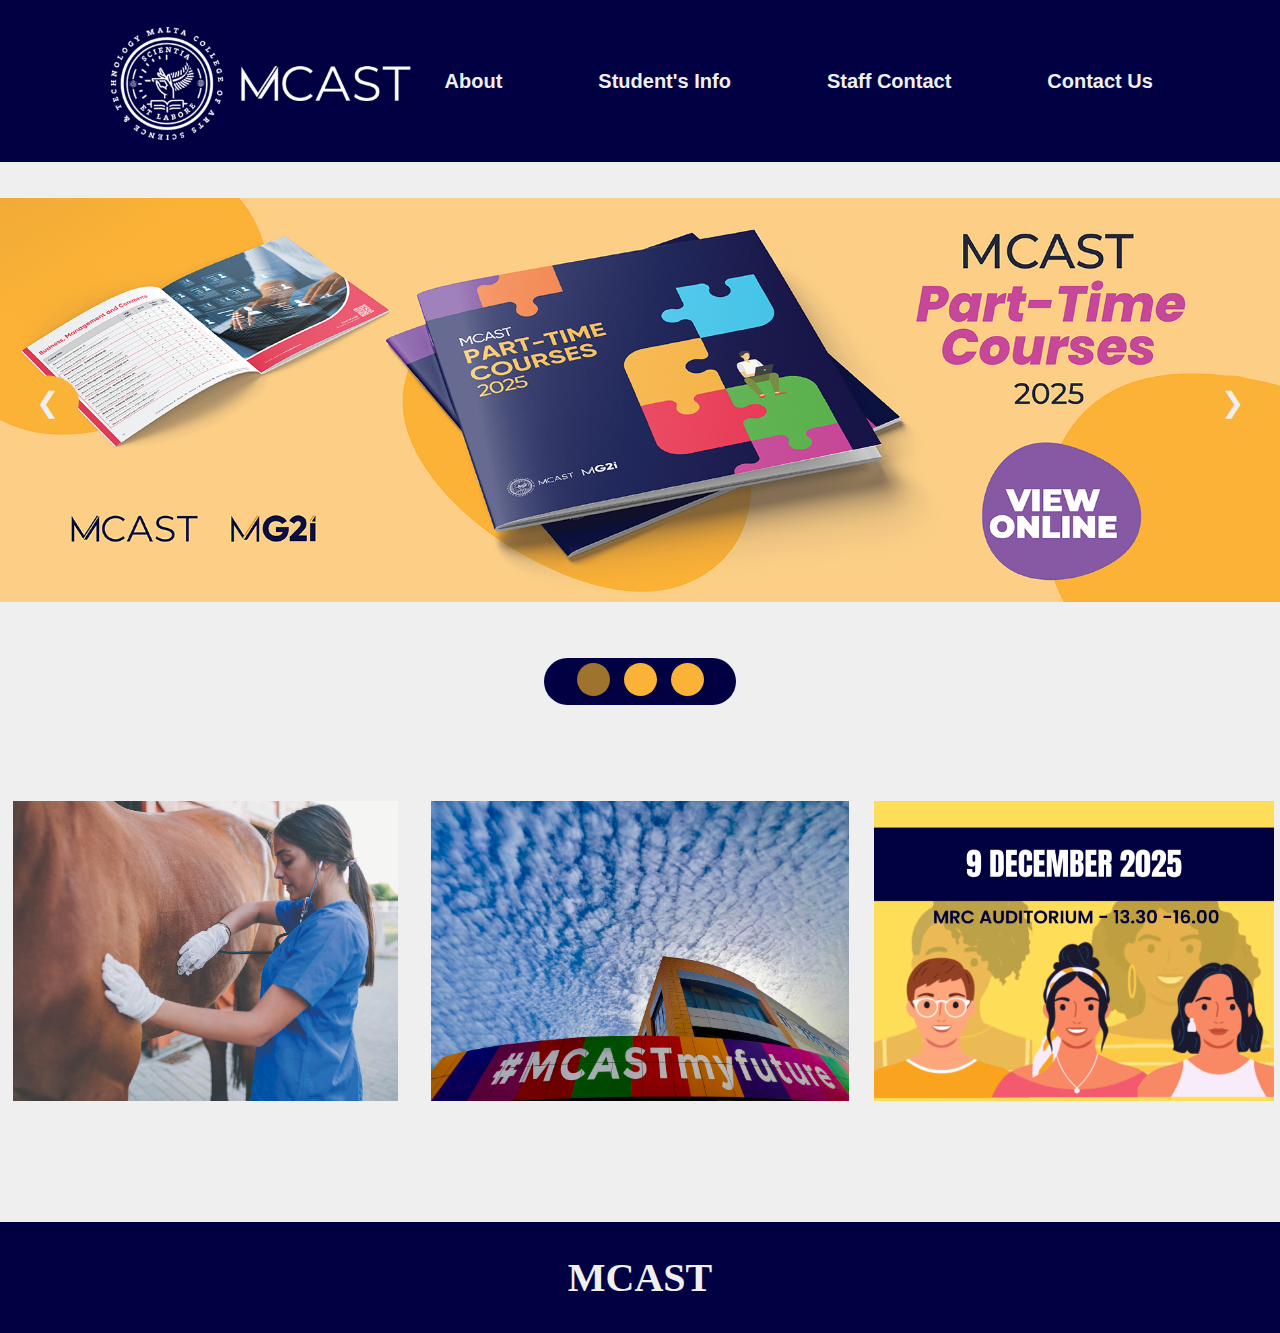
<file: index.html>
<!DOCTYPE html>
<html lang="en">
<head>
  <meta charset="UTF-8">
  <meta name="viewport" content="width=device-width, initial-scale=1.0">
  <title>Main Page</title>
  <link rel="stylesheet" href="style.css">
</head>
<body>
  <nav class="navbar">
        <ul class="container">
            <li><a href="index.html"><img src="assets/McastLogo4-1 (1).png" alt=""></a></li>
            <li><a href="about.html">About</a></li>
            <li><a href="student.html">Student's Info</a></li>
            <li><a href="staff.html">Staff Contact</a></li>
            <li><a href="contact.html">Contact Us</a></li>
        </ul>
        
    </nav>
  
  
  
  <div class="slideshow-container">
    
    <div class="mySlides fade">
      <img src="assets/Part Time.jpg" style="width:100%">
    </div>
    
    <div class="mySlides fade">
      <img src="assets/apprenticeship.png" style="width:100%">
    </div>
    
    <div class="mySlides fade">
      <img src="assets/Student Handbook.jpg" style="width:100%">
    </div>
    
    
    <a class="prev" onclick="plusSlides(-1)">&#10094;</a>
    <a class="next" onclick="plusSlides(1)">&#10095;</a>
  </div>
  
  <div class="button" style="text-align:center">
    <span class="dot" onclick="currentSlide(1)"></span>
    <span class="dot" onclick="currentSlide(2)"></span>
    <span class="dot" onclick="currentSlide(3)"></span>
  </div>
  
  
  <div class="pics grid-3col">
    <a href="student.html">
      <img src="assets/horse.jpg" alt="pic 1">
      <h1>Courses</h1>
    </a>
    <a href="student.html">
    <img src="assets/mcast campus sky.jpg" alt="pic 2">
      <h1>Student's Info</h1>
    </a>
    <a href="contact.html">
    <img src="assets/9 dec auditorium.png" alt="pic 3">
      <h1>Contact Us</h1>
    </a>
  </div>
  
  <footer class="bottom">
    <h1>MCAST</h1>
  </footer>
  
  <script>
    let slideIndex = 1;
    showSlides(slideIndex);
    
    function plusSlides(n) {
      showSlides(slideIndex += n);
    }
    
    function currentSlide(n) {
      showSlides(slideIndex = n);
    }
    
    function showSlides(n) {
      let i;
      let slides = document.getElementsByClassName("mySlides");
      let dots = document.getElementsByClassName("dot");
      
      if (n > slides.length) { slideIndex = 1 }
      if (n < 1) { slideIndex = slides.length }
      
      for (i = 0; i < slides.length; i++) {
        slides[i].style.display = "none";
      }
      
      for (i = 0; i < dots.length; i++) {
        dots[i].className = dots[i].className.replace(" active", "");
      }
      
      slides[slideIndex - 1].style.display = "block";
      dots[slideIndex - 1].className += " active";
    }
  </script>
</body>
</html>
</file>
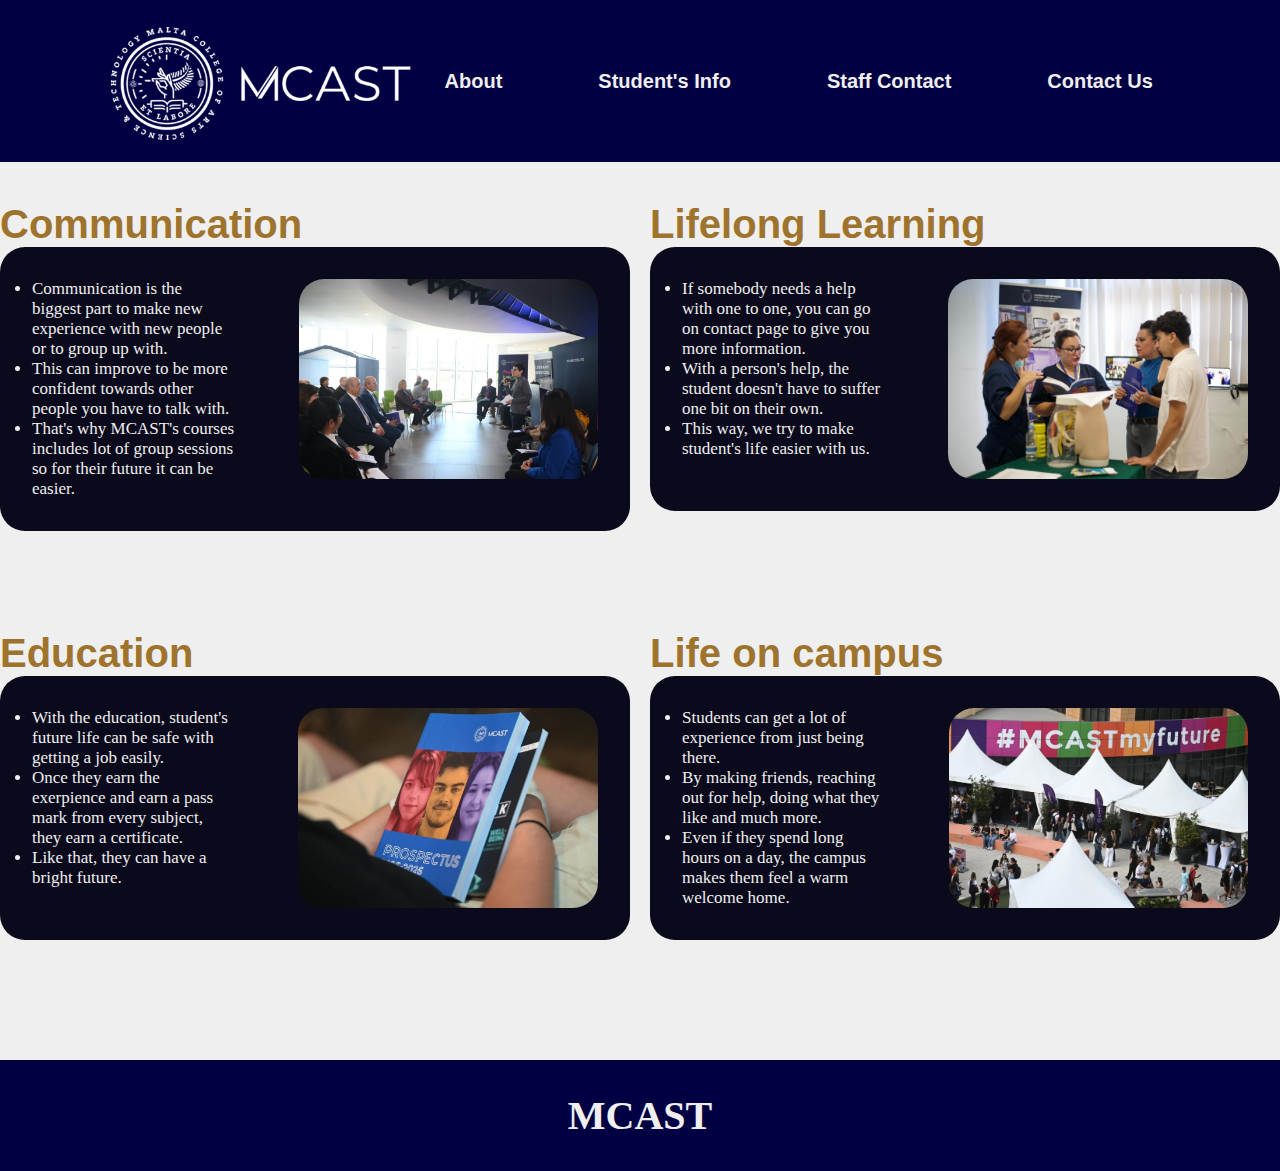
<file: about.html>
<!DOCTYPE html>
<html lang="en">
<head>
    <meta charset="UTF-8">
    <meta name="viewport" content="width=device-width, initial-scale=1.0">
    <title>About Page</title>
    <link rel="stylesheet" href="style.css">
</head>
<body>
    <nav class="navbar">
        <ul class="container">
            <li><a href="index.html"><img src="assets/McastLogo4-1 (1).png" alt=""></a></li>
            <li><a href="about.html">About</a></li>
            <li><a href="student.html">Student's Info</a></li>
            <li><a href="staff.html">Staff Contact</a></li>
            <li><a href="contact.html">Contact Us</a></li>
        </ul>
        
    </nav>
    <div class="container">
        <div class="grid-2col">
            <div class="cntr">
                <h1>Communication</h1>
                <div class="comms">
                    <ul>
                        <li>Communication is the biggest part to make new experience with new people or to group up with.</li>
                        <li>This can improve to be more confident towards other people you have to talk with.</li>
                        <li>That's why MCAST's courses includes lot of group sessions so for their future it can be easier.</li>
                    </ul>
                    <img src="assets/Meeting.jpg" alt="pic 1">
                </div>
            </div>
            
            <div class="cntr">
                <h1>Lifelong Learning</h1>
                <div class="comms">
                    <ul>
                        <li>If somebody needs a help with one to one, you can go on contact page to give you more information.</li>
                        <li>With a person's help, the student doesn't have to suffer one bit on their own.</li>
                        <li>This way, we try to make student's life easier with us.</li>
                    </ul>
                    <img src="assets/people talkin biology.jpg" alt="pic 2">
                </div>
            </div>
            
            <div class="cntr">
                <h1>Education</h1>
                <div class="comms">
                    <ul>
                        <li>With the education, student's future life can be safe with getting a job easily.</li>
                        <li>Once they earn the exerpience and earn a pass mark from every subject, they earn a certificate.</li>
                        <li>Like that, they can have a bright future.</li>
                    </ul>
                    <img src="assets/prospectus.jpg" alt="pic 3">
                </div>
            </div>
            
            <div class="cntr">
                <h1>Life on campus</h1>
                <div class="comms">
                    <ul>
                        <li>Students can get a lot of experience from just being there.</li>
                        <li>By making friends, reaching out for help, doing what they like and much more.</li>
                        <li>Even if they spend long hours on a day, the campus makes them feel a warm welcome home.</li>
                    </ul>
                    <img src="assets/campus.jpg" alt="pic 4">
                </div>
            </div>
            
            
        </div>
        
    </div>
    
    
    
    <footer class="bottom">
        <h1>MCAST</h1>
    </footer>
</body>
</html>
</file>
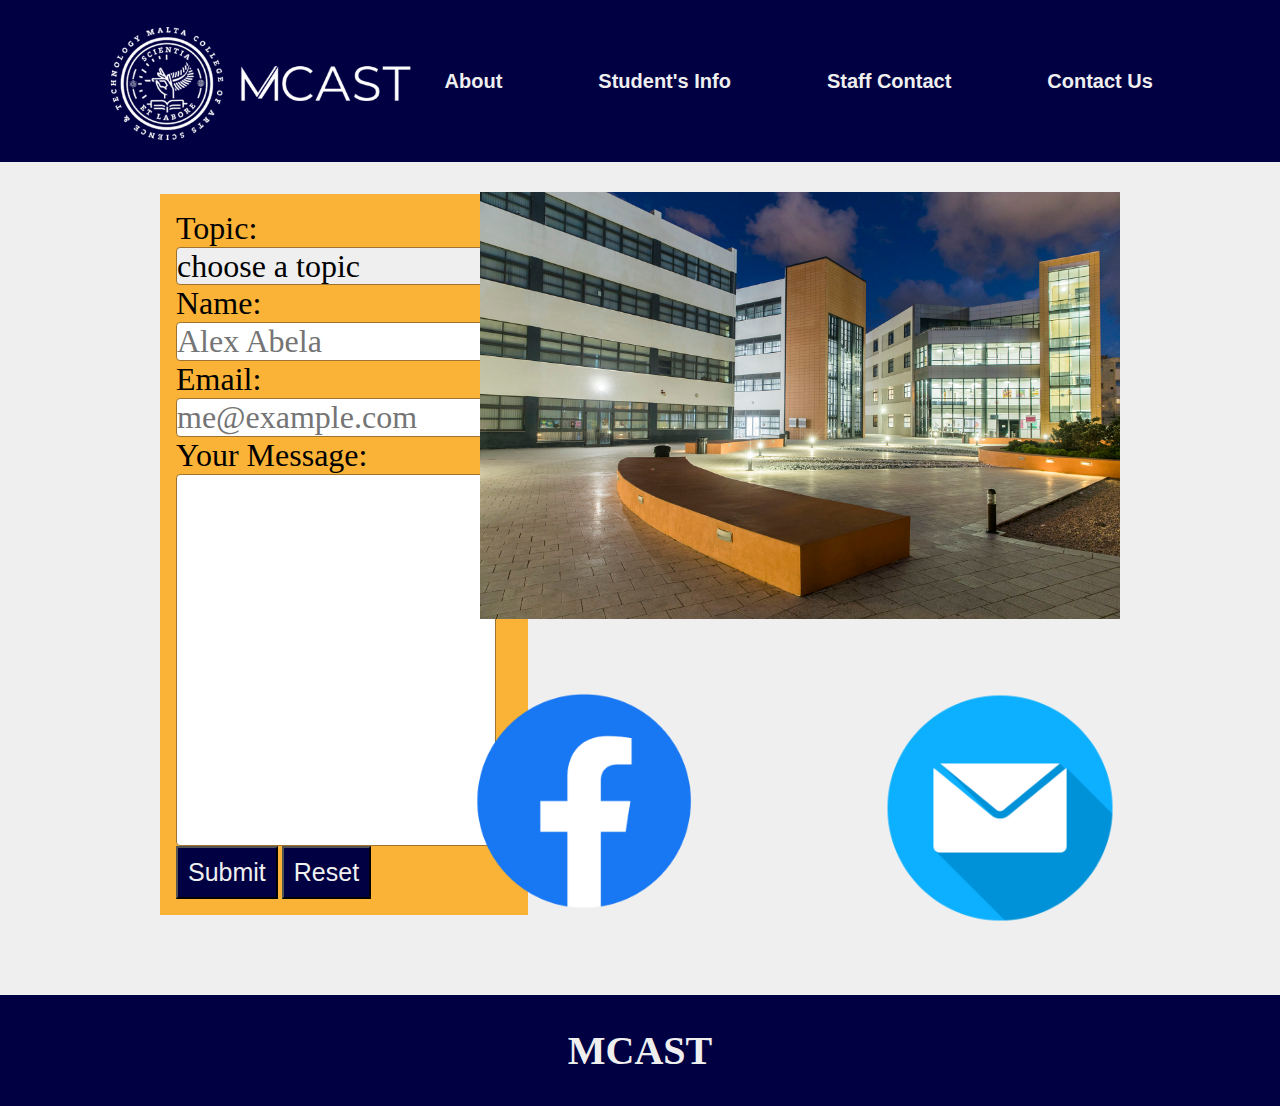
<file: contact.html>
<!DOCTYPE html>
<html lang="en">
<head>
    <meta charset="UTF-8">
    <meta name="viewport" content="width=device-width, initial-scale=1.0">
    <title>Contact Page</title>
    <link rel="stylesheet" href="style.css">
</head>
<body>
    <nav class="navbar">
        <ul class="container">
            <li><a href="index.html"><img src="assets/McastLogo4-1 (1).png" alt=""></a></li>
            <li><a href="about.html">About</a></li>
            <li><a href="student.html">Student's Info</a></li>
            <li><a href="staff.html">Staff Contact</a></li>
            <li><a href="contact.html">Contact Us</a></li>
        </ul>
        
    </nav>
    
    
    <form action="malito:info@coffee.com" method="post" enctype="text/plain" class="contact-form">
        
        <div>
            <label for="input-topic">Topic:</label>
            <select name="topic" id="input-topic" required>
                <option value="" disabled selected> choose a topic</option>
                <option value="Courses Information">Courses Information</option>
                <option value="Registering as a new student">Registering as a new student</option>
                <option value="Other">Other</option>
            </select>
        </div>
        
        <div>
            <label for="input-name">Name:</label>
            <input type="text" name="name" id="input-name"
            placeholder="Alex Abela"
            required
            minlength="4">
        </div>
        
        <div>
            <label for="input-email">Email:</label>
            <input type="email" name="email" 
            id="input-email"
            placeholder="me@example.com"
            required>
        </div>
        
        <div>
            <label for="input-message">Your Message:</label>
            <textarea name="message" id="input-message"
            placeholder="your message here..."
            cols="30" rows="10"
            required
            minlength="20">
        </textarea>
    </div>
    
    <button type="submit" class="btn btn-primary">Submit</button>
    <button type="reset" class="btn btn-secondary">Reset</button>
</form>

<div class="main-pic">
    <img src="assets/mcast night campus.jpg" alt="main pic">
    </div>

    <div class="fb">
    <img src="assets/facebook logo.png" alt="fb logo">
    </div>
    <div class="email">
<img src="assets/email logo.png" alt="email pic">
    </div>

<footer class="bottom">
    <h1>MCAST</h1>
</footer>
</body>
</html>
</file>
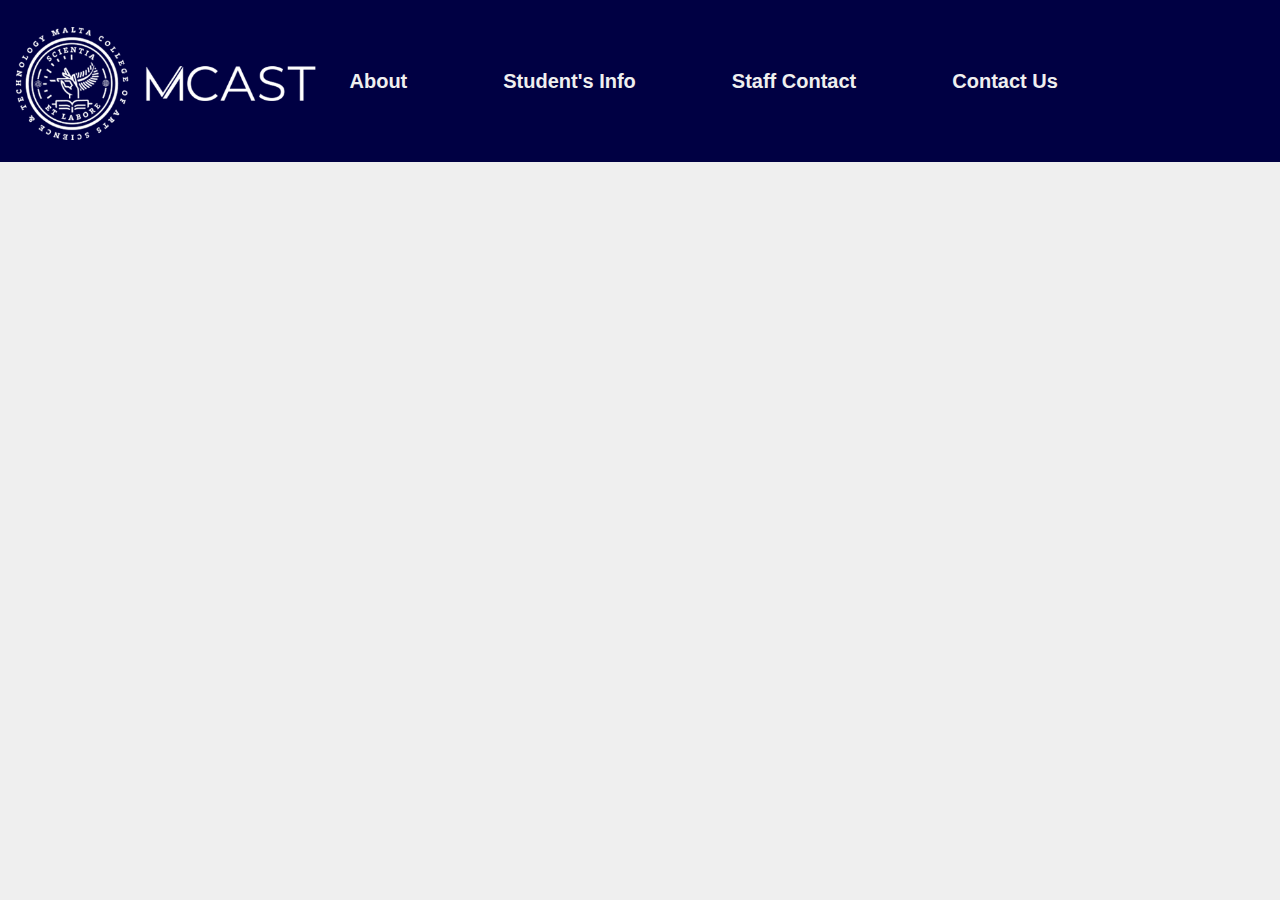
<file: main.html>
<!DOCTYPE html>
<html lang="en">
<head>
    <meta charset="UTF-8">
    <meta name="viewport" content="width=device-width, initial-scale=1.0">
    <title>Main Page</title>
    <link rel="stylesheet" href="style.css">
</head>
<body>
    <div class="navbar">

        <ul><li><a href="main.html"><img src="New_Logo4-1 (1).png" alt=""></a></li>
            <li><a href="about.html">About</a></li>
            <li><a href="student.html">Student's Info</a></li>
            <li><a href="staff.html">Staff Contact</a></li>
            <li><a href="contact.html">Contact Us</a></li>
        </ul>
        
    </div>
</body>
</html>
</file>
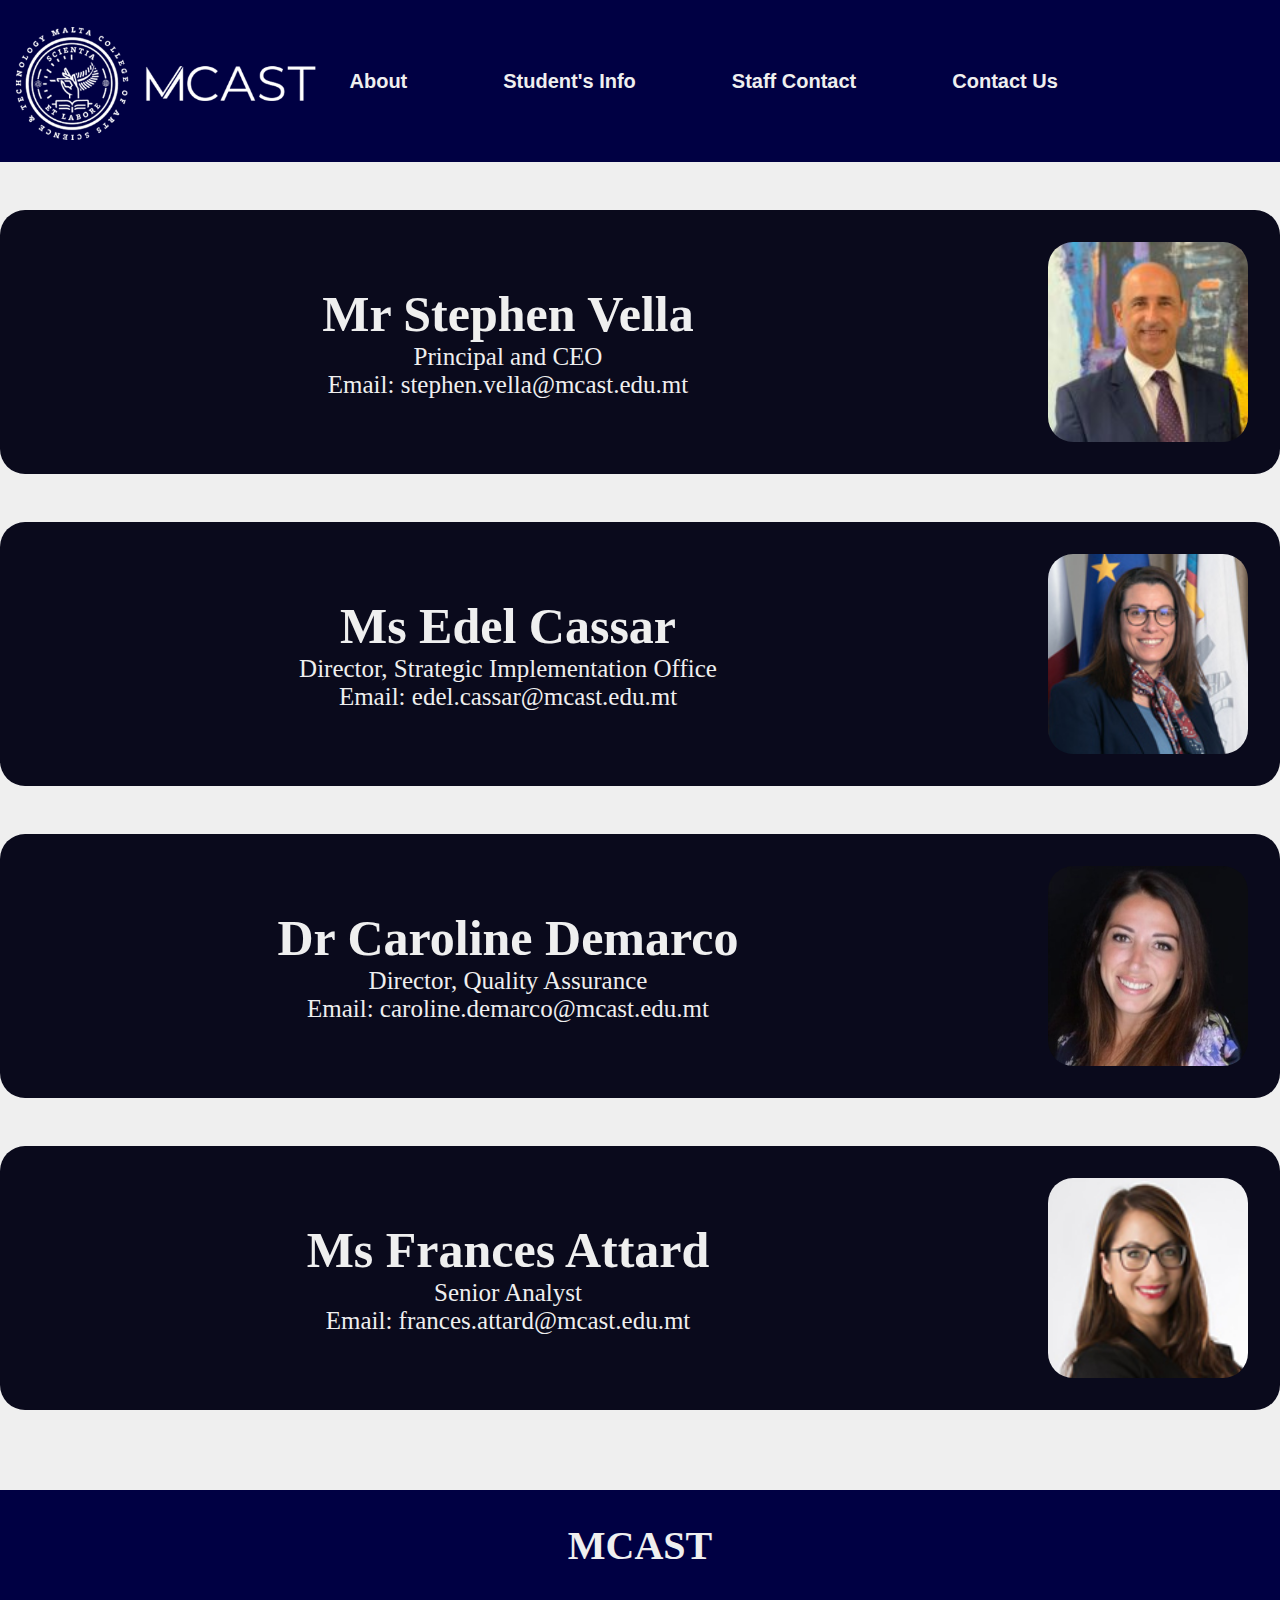
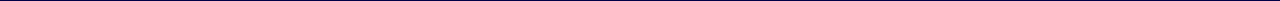
<file: staff.html>
<!DOCTYPE html>
<html lang="en">
<head>
    <meta charset="UTF-8">
    <meta name="viewport" content="width=device-width, initial-scale=1.0">
    <title>Staff Contact Page</title>
     <link rel="stylesheet" href="style.css">
</head>
<body>
    <div class="navbar">

        <ul><li><a href="main.html"><img src="New_Logo4-1 (1).png" alt=""></a></li>
            <li><a href="about.html">About</a></li>
            <li><a href="student.html">Student's Info</a></li>
            <li><a href="staff.html">Staff Contact</a></li>
            <li><a href="contact.html">Contact Us</a></li>
        </ul>
        
    </div>

<div class="cntrb">
<div class="container-top-s">
        <div class="cntr-s">

            <div class="comms-s">
                <ul>
                    <h1>Mr Stephen Vella</h1>
                    <li>Principal and CEO</li>
                    <a href="mailto:stephen.vella@mcast.edu.mt" class="email-button">Email: stephen.vella@mcast.edu.mt</a>
                </ul>
                <img src="Stephen-Vella-1-150x150.jpeg" alt="pic 1">
            </div>
        </div>
        
        <div class="cntr-s">

            <div class="comms-s">
                <ul>
                    <h1>Ms Edel Cassar</h1>
                    <li>Director, Strategic Implementation Office</li>
                    <a href="mailto:edel.cassar@mcast.edu.mt" class="email-button">Email: edel.cassar@mcast.edu.mt</a>
                </ul>
                <img src="edelBIO.jpg" alt="pic 2">
            </div>
        </div>
        
        
    </div>

    <div class="container-top-s">
        <div class="cntr-s">

            <div class="comms-s">
                <ul>
                    <h1>Dr Caroline Demarco</h1>
                    <li>Director, Quality Assurance</li>
                    <a href="mailto:caroline.demarco@mcast.edu.mt" class="email-button">Email: caroline.demarco@mcast.edu.mt</a>
                </ul>
                <img src="photo-1-1.jpg" alt="pic 3">
            </div>
        </div>
        
        <div class="cntr-s">

            <div class="comms-s">
                <ul>
                    <h1>Ms Frances Attard</h1>
                    <li>Senior Analyst</li>
                    <a href="mailto:frances.attard@mcast.edu.mt" class="email-button">Email: frances.attard@mcast.edu.mt</a>
                </ul>
                <img src="bioFrancesca.jpg" alt="pic 4">
            </div>
        </div>
        
        
    </div>
    
    </div>
    
    


    <footer class="bottom">
        <h1>MCAST</h1>
    </footer>
</body>
</html>
</file>
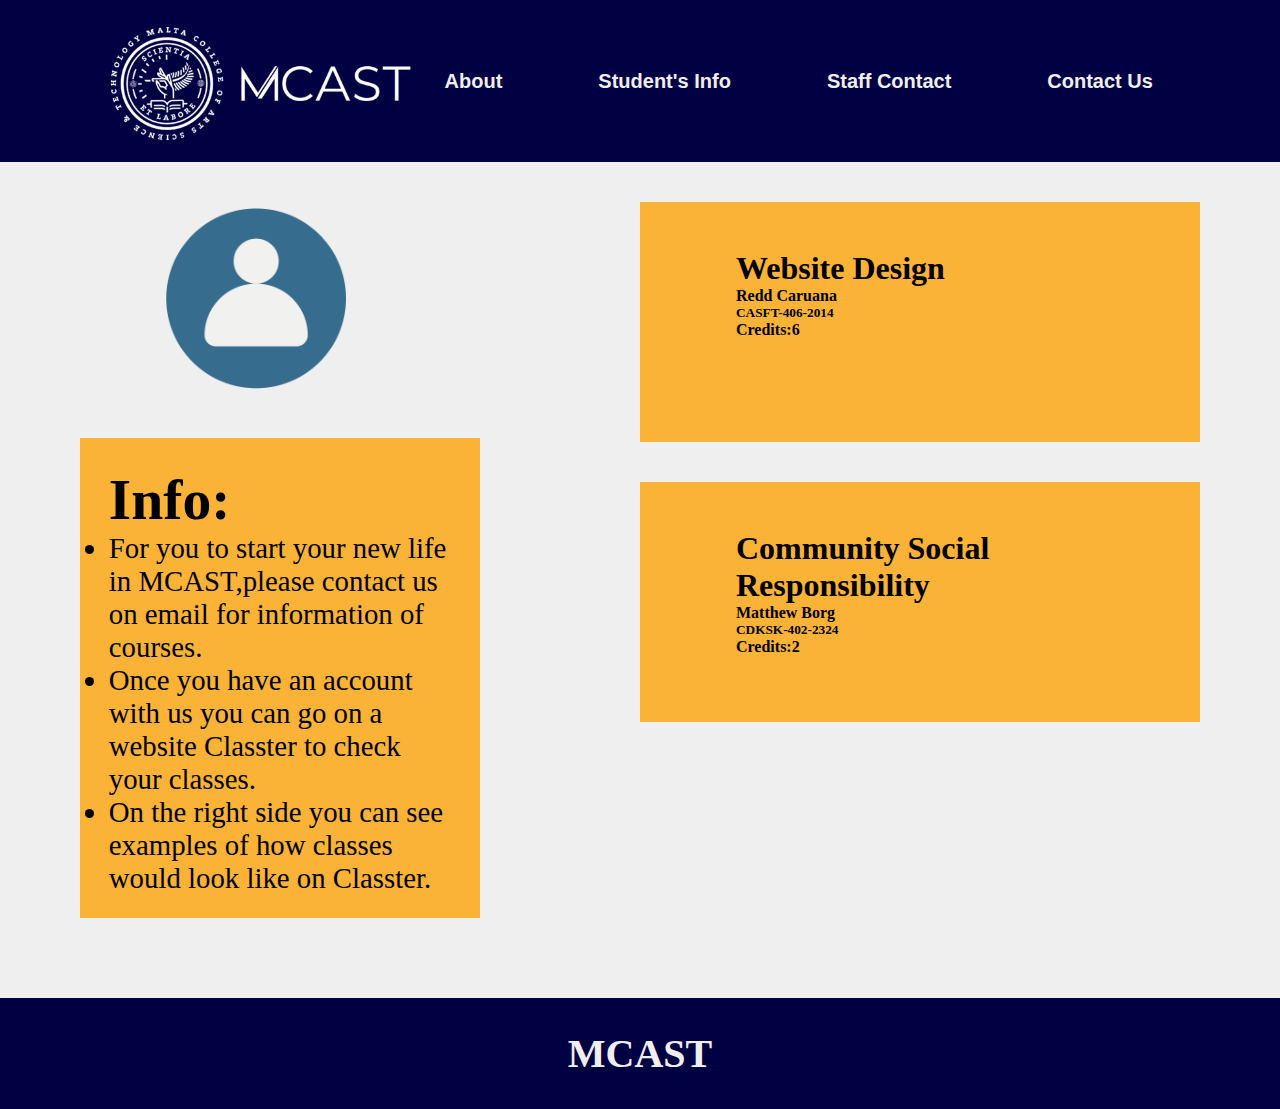
<file: student.html>
<!DOCTYPE html>
<html lang="en">
<head>
    <meta charset="UTF-8">
    <meta name="viewport" content="width=device-width, initial-scale=1.0">
    <title>Student's Info Page</title>
     <link rel="stylesheet" href="style.css">
</head>
<body>
    <nav class="navbar">
        <ul class="container">
            <li><a href="index.html"><img src="assets/McastLogo4-1 (1).png" alt=""></a></li>
            <li><a href="about.html">About</a></li>
            <li><a href="student.html">Student's Info</a></li>
            <li><a href="staff.html">Staff Contact</a></li>
            <li><a href="contact.html">Contact Us</a></li>
        </ul>
        
    </nav>
  

    <div class="grid-2col">
        <div class="box">
            <div class="image">
                <img src="assets/profile icon.png" alt="">
            </div>
    
            <div class="Sinfo">
                <h1>Info:</h1>
                <ul>
                    <li>For you to start your new life in MCAST,please contact us on email for information of courses.</li>
                    <li>Once you have an account with us you can go on a website Classter to check your classes.</li>
                    <li>On the right side you can see examples of how classes would look like on Classter.</li>
                </ul>
            </div>
        </div>
        <div class="Sholder">
                <div class="subject">
            <h1>Website Design</h1>
            <h4>Redd Caruana</h4>
            <h5>CASFT-406-2014</h5>
            <h4>Credits:6</h4>
        </div>
    
                <div class="subject">
            <h1>Community Social Responsibility</h1>
            <h4>Matthew Borg</h4>
            <h5>CDKSK-402-2324</h5>
            <h4>Credits:2</h4>
        </div>
        </div>
    </div>



    <footer class="bottom">
        <h1>MCAST</h1>
    </footer>
</body>
</html>
</file>
<file: style.css>
/*************************** Variables*****************************/
:root{
  --primary:#000043;
  --primary-shade:#0a0a1c;
  
  --secondary:#EFEFEF; 
  --secondary-shade:#aaaaaa; 
  --secondary-tint:#dabee6; 
  
  --tertiary: #FAB337;
  --tertiary-shade:#9e732d;
  --tertiary-tint:#3f3f3f;
  
  --font-size: 20px;
}
* {
  box-sizing: border-box;
  margin: 0;
  padding: 0;
}

.bg-primary { background-color: var(--primary); }

/****************************Navbar********************************/
.navbar{
  background-color:var(--primary) ;
  display: flex;
  align-items: center;
  
}   

.navbar ul{
  display: flex;
  list-style-type: none;
  gap:3rem;
  align-items: center;
}

.navbar li{
  margin: 0;
}

.navbar li a {
  text-decoration: none;
  font-family: sans-serif;
  font-size: var(--font-size);
  font-weight: bolder;
  white-space: nowrap;
  margin: 0.5rem 2rem .5rem 1rem;
}

.navbar img{
  height: 125px;
  width: auto;
  margin: 1.5rem -7rem .5rem -0.5rem;
}

a:link{
  color: var(--secondary);
}

a:visited{
  color:var(--secondary-shade);
}

a:hover{
  color: var(--tertiary-tint);
}

a:active{
  color: var(--secondary-tint);
}


/**********************SLIDESHOW********************************/

/* Slideshow */
.slideshow-container {
  width: 100%;
  height: 480px;
  position: relative;
  overflow: hidden;
  margin: 0 auto;      
  display: flex;
  justify-content: center; 
  align-items: center;    
}

.Main-slides {
  display: none;
  height: 50%;
}

.Main-slides img {
  width: 50%;
  height: 50%;
  object-fit: cover;
}

/* Controls */
.prev, .next {
  position: absolute;
  top: 50%;
  transform: translateY(-50%);
  
  padding: 10px 20px;
  margin: 0 1rem;
  border-width: 5rem;
  border-radius: 50%;  
  
  font-size: 28px;
  
  background: var(--tertiary);
  color: var(--secondary);
  
  cursor: pointer;
  background-size: 5rem;
  width: auto;
}


.prev { left: 0; }   
.next { right: 0; }


/* Text & dots */
.text {
  position: absolute;
  bottom: 25px;
  width: 100%;
  text-align: center;
  color: var(--secondary);
}

.dot {
  height: 33px;
  width: 33px;
  margin: 5px;
  background: var(--tertiary);
  border-radius: 50%;
  display: inline-block;
}

.button{
  background-color: var(--primary);
  border-radius: 25px;
  max-width: 12rem;
  margin: 1rem auto;
  
}

.active { background: var(--tertiary-shade); }

/*************************PICS ON MAIN PAGE******************************/

.pics a {
  display: block;
  text-align: center;
}
.pics img{
  height: 300px;
  object-fit: cover;
  
  margin: 5rem auto 0 auto;
}




/**********************************FOOTER**********************/
.bottom{
  background-color: var(--primary);
  
  display: flex;
  align-items: center;
  justify-content: center;
  
  
  color: var(--secondary);
  font-size: 20px;
  width: 100%;
  margin-top: 5rem;
  padding: 2rem;
}

.bottom h1{
  margin:auto; 
}


/*****************************ABOUT PAGE***************************/

.container-top{
  display: flex;
}

.comms{
  display: flex;
  background-color: var(--primary-shade);
  height: auto;
  border-radius: 25px;
}

.comms ul {
  margin: 2rem 2rem;
  color: var(--secondary);
  font-family: 'Times New Roman', Times, serif;
  font-size: 17px;
}

.comms img{
  height: 200px;
  width: auto;
  margin: 2rem 2rem ;
  border-radius: 25px;
}

.cntr{
  margin: 2.5rem auto;
  font-family: sans-serif;
  color: var(--tertiary-shade);
  font-size: 20px;
}

.cntrb{
  margin: 2.5rem auto;
}

body{
  background-color: var(--secondary);
}


/***************************STAFF CONTACT PAGE**************************/

.comms-s{
  display: flex;
  background-color: var(--primary-shade);
  height: auto;
  border-radius: 25px;
}

.comms-s ul {
  margin: auto;
  color: var(--secondary);
  font-family: 'Times New Roman', Times, serif;
  font-size: 25px;
  text-align: center;
  list-style-type: none;
}

.comms-s img{
  height: 200px;
  width: auto;
  margin: 2rem 2rem ;
  border-radius: 25px;
  
}

.cntr-s{
  margin: 3rem auto;
  font-family: sans-serif;
  color: var(--tertiary-shade);
  font-size: 20px;
}

.cntrb-s{
  margin: 2.5rem auto;
}

body{
  background-color: var(--secondary);
}

a:link {
  text-decoration: none;
}

/** HELLO **/
.container {
  max-width: 1280px;
  margin: auto;
}

.grid-2col {
  display: grid;
  grid-template-columns: repeat(2, 1fr); /* 1 fraction 1 fraction */
  gap: 20px;
}

.grid-3col {
  display: grid;
  grid-template-columns: repeat(3, 1fr); /* 1 fraction 1 fraction */
  gap: 20px;
}

.m-4 {
  margin: 5rem;
}


/****************************STUDENT INFO PAGE*****************************/

.image img{
  height: 15rem;
  margin: 1rem 0rem 0rem 8.5rem;
}

.Sinfo {
  margin: 1rem 0rem 0rem 5rem;
  padding: 1.8rem;
  background-color: var(--tertiary);
  height: 30rem;
  width: 25rem;
  font-size: 180%;
  font-family: 'Times New Roman', Times, serif;
}

.subject{
  background-color: #FAB337;
  height: 15rem;
  width: 35rem;
  margin: 2.5rem 5rem;
  padding: 3rem 6rem;
}

/**********************CONTACT US PAGE******************************/

.contact-form{
  width: 23rem;
  margin: 2rem 0rem 0rem 10rem;
  padding: 1rem;
    background-color: var(--tertiary);

}
.contact-form label{
  display: block;
}

.contact-form input,
.contact-form textarea,
.contact-form select{
  appearance: none;
  
  border-color: var(--tertiary-shade);
  border-width: 1px;
  border-style: solid;
  border-radius: 4px;
  
  display: block;
  width: 20rem;
  
  font-family: 'Times New Roman', Times, serif;
  font-size: 2rem;
  
  padding: var(--space-1);
}

.contact-form textarea {
  resize: none;
}

.contact-form div{
  margin: var(--space-1) 0;
}

.contact-form label {
  font-size: 2rem;
  font-family: 'Times New Roman', Times, serif;
}

.main-pic img{
  width: 40rem;
  position: absolute;
  right: 10rem;
  top: 12rem;
}

.fb img{
  width: 25rem;
  position: absolute;
  top: 43rem;
  right: 31rem;
}

.email img{
  width: 15rem;
  position: absolute;
  top: 43rem;
  right: 10rem;
}

.btn {
  padding: 10px;
  background-color: var(--primary);
  color: var(--secondary);
  font-size: 25px;
}
</file>
